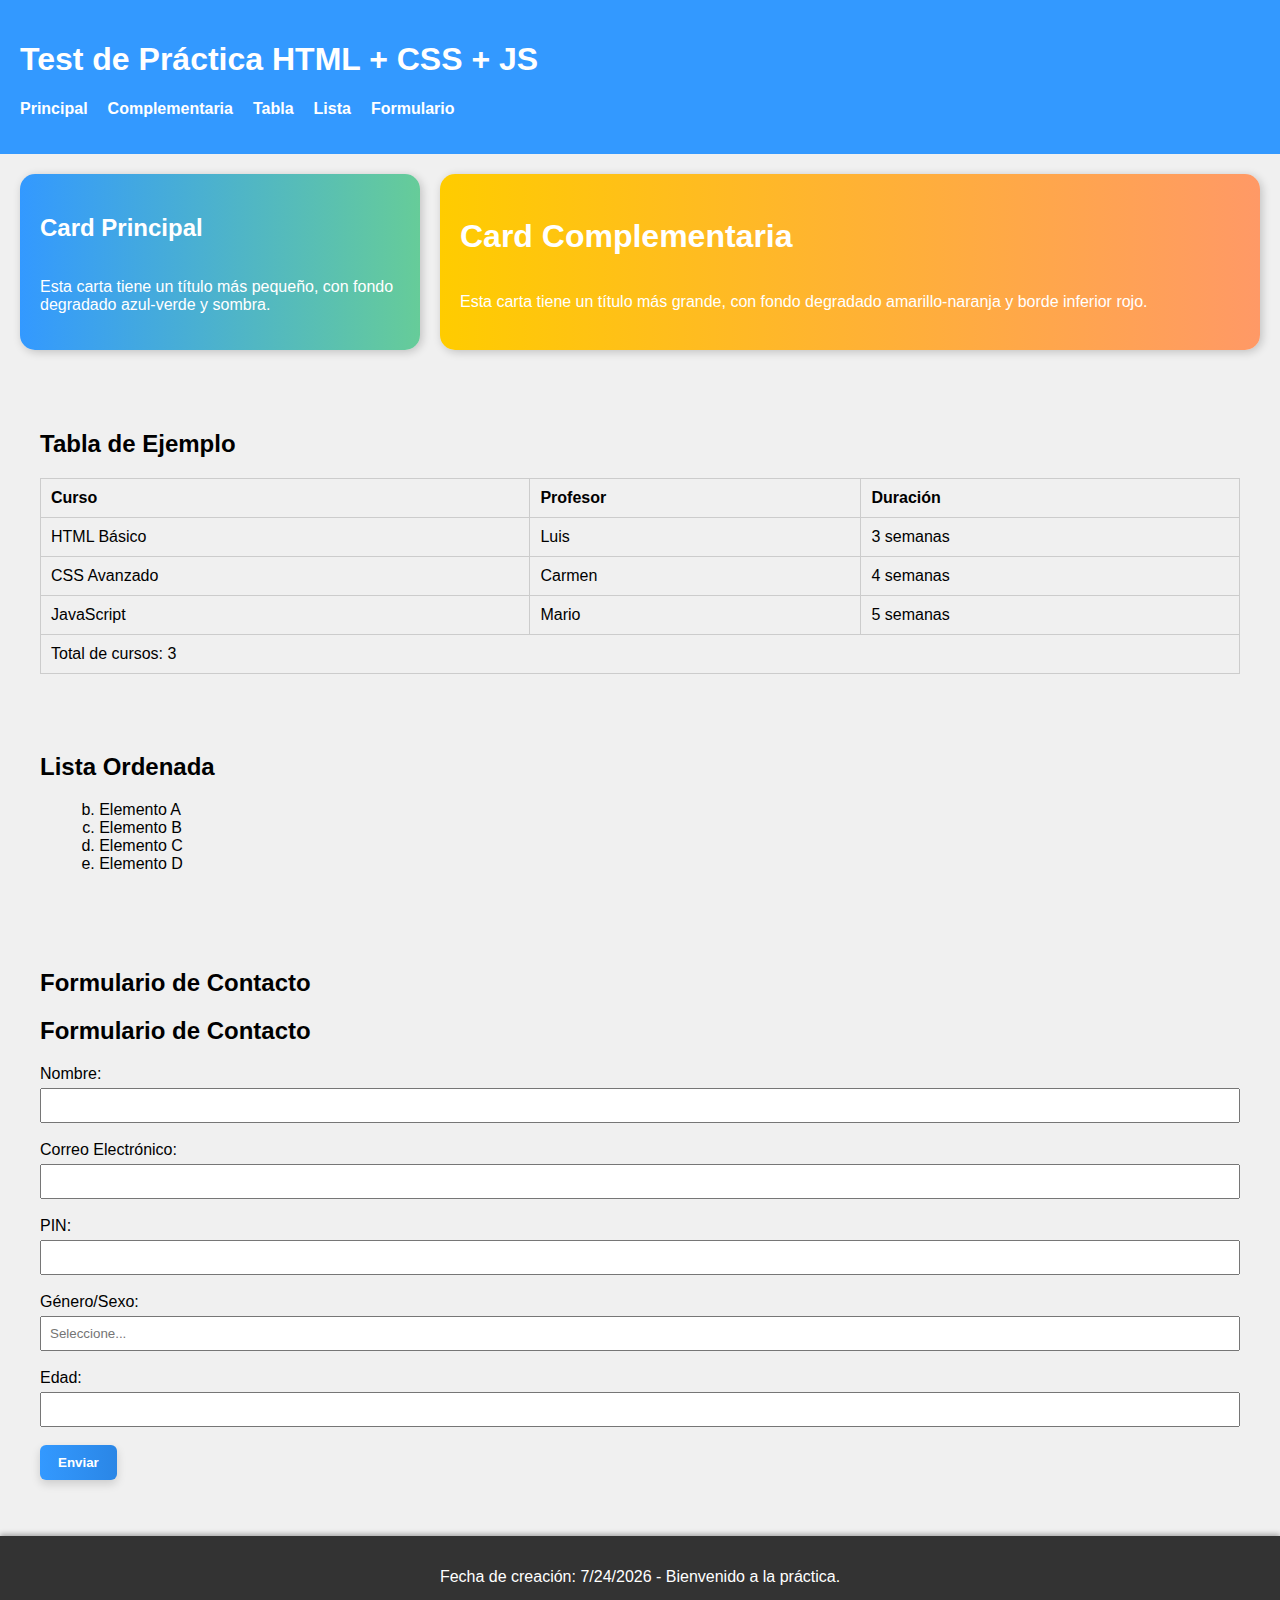
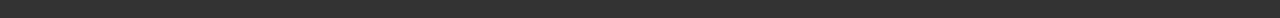
<file: index.html>
<!DOCTYPE html>
<html lang="es">
<head>
  <meta charset="UTF-8">
  <meta name="viewport" content="width=device-width, initial-scale=1.0">
  <title>Test de Práctica HTML + CSS + JS</title>
  <link rel="stylesheet" href="styles.css">
</head>
<body>
  <header>
    <h1>Test de Práctica HTML + CSS + JS</h1>
    <nav>
      <ul>
        <li><a href="#">Principal</a></li>
        <li><a href="#">Complementaria</a></li>
        <li><a href="#">Tabla</a></li>
        <li><a href="#">Lista</a></li>
        <li><a href="#">Formulario</a></li>
      </ul>
    </nav>
  </header>

  <section class="cards">
    <div class="card principal">
      <h2>Card Principal</h2>
      <p>Esta carta tiene un título más pequeño, con fondo degradado azul-verde y sombra.</p>
    </div>
    <div class="card complementaria">
      <h1>Card Complementaria</h1>
      <p>Esta carta tiene un título más grande, con fondo degradado amarillo-naranja y borde inferior rojo.</p>
    </div>
  </section>

  <section class="tabla">
    <h2>Tabla de Ejemplo</h2>
    <table>
      <thead>
        <tr>
          <th>Curso</th>
          <th>Profesor</th>
          <th>Duración</th>
        </tr>
      </thead>
      <tbody>
        <tr><td>HTML Básico</td><td>Luis</td><td>3 semanas</td></tr>
        <tr><td>CSS Avanzado</td><td>Carmen</td><td>4 semanas</td></tr>
        <tr><td>JavaScript</td><td>Mario</td><td>5 semanas</td></tr>
        <tr><td colspan="3">Total de cursos: 3</td></tr>
      </tbody>
    </table>
  </section>

  <section class="lista">
    <h2>Lista Ordenada</h2>
    <ol start="2">
      <li>Elemento A</li>
      <li>Elemento B</li>
      <li>Elemento C</li>
      <li>Elemento D</li>
    </ol>
  </section>

  <section class="formulario">
    <h2>Formulario de Contacto</h2>
     <h2>Formulario de Contacto</h2>
  <form id="the-form">
    <label>Nombre:<br><input type="text" name="name" required></label><br><br>
    <label>Correo Electrónico:<br><input type="email" name="email" required></label><br><br>
    <label>PIN:<br><input type="password" id="pin" required pattern="\d{4}"></label><br><br>
    <label for="gender">Género/Sexo:</label><br>
    <input list="gender-list" id="gender" name="gender" required placeholder="Seleccione...">
    <datalist id="gender-list">
      <option value="Hombre">
      <option value="Mujer">
      <option value="Otro">
      <option value="Prefiero no decirlo">
    </datalist><br><br>
    <label>Edad:<br><input type="number" name="age" min="1" required></label><br><br>
    <button type="submit">Enviar</button>
    <p id="form-message" class="message"></p>
  </form>
  </section>
  <footer>
  <p id="welcome"></p>
  <p id="created-date"></p>
</footer>
    <script src="script.js"></script>

</body>
</html>
</file>
<file: styles.css>
:root {
  /* Paleta de colores usada en el proyecto */
  --page-bg: #f0f0f0;
  --header-bg: #3399ff;
  --header-text: #ffffff;

  --card-principal-start: #3399ff;
  --card-principal-end: #66cc99;
  --card-principal-text: #ffffff;

  --card-complementaria-start: #ffcc00;
  --card-complementaria-end: #ff9966;
  --card-complementaria-text: #ffffff;

  --accent-red: #ff0000;
  --table-border: #cccccc;
  --shadow: 2px 2px 10px rgba(0,0,0,0.2);

  /* Variables para botones */
  --btn-bg: #3399ff; /* color base del botón */
  --btn-bg-end: #2a86e6; /* color secundario para degradado */
  --btn-text: #ffffff;
  --btn-shadow: 0 4px 10px rgba(0,0,0,0.15);
}


 body {
  font-family: Arial, sans-serif;
  margin: 0;
  padding: 0;
  background-color: var(--page-bg);
}
header {
  background-color: var(--header-bg);
  color: var(--header-text);
  padding: 20px;
  text-align: left;
}

nav ul {
  list-style: none;
  padding: 0;
  display: flex;
  justify-content: left;
  gap: 20px;
}

nav a {
  color: var(--header-text);
  text-decoration: none;
  font-weight: bold;
}

.cards {
  display: flex;
  flex-direction: row;
  justify-content: center;
  align-items: stretch;
  gap: 20px;
  padding: 20px;
  flex-wrap: nowrap; /* evita que se apilen */
}



.card {
  padding: 20px;
  border-radius: 15px;
  box-shadow: var(--shadow);
  color: #fff;
  display: flex;
  flex-direction: column;
  justify-content: center;
}

/* Card Principal: más estrecha */
.card.principal {
  background: linear-gradient(to right, var(--card-principal-start), var(--card-principal-end));
  width: 30%;
  min-width: 280px;
}

/* Card Complementaria: más ancha */
.card.complementaria {
  background: linear-gradient(to right, var(--card-complementaria-start), var(--card-complementaria-end));
  width: 65%;
  min-width: 400px;
}


.message {
  font-weight: bold;
  margin-top: 10px;
}

.message.success {
  color: green;
}

.message.error {
  color: red;
}

footer {
  background-color: #333;
  color: white;
  text-align: center;
  font-family: monospace;
  padding: 15px 0;
  box-shadow: 0 -2px 5px rgba(0,0,0,0.3);
}

/* Responsive: en pantallas pequeñas apilar las cards */
@media screen and (max-width: 1050px) {
  body{
    flex-wrap: wrap;
  }
  nav ul {
  list-style: none;
  padding: 0;
  display: flex;
  justify-content: left;
 /* gap: 20px;*/
  
}
  nav ul{ 
    flex-direction: row;
    justify-content: left;
    font-size: 13px;
    
  }
 .cards {
    flex-direction: column;
    align-items: center;
    gap: 20px;
  }

  .card.principal,
  .card.complementaria {
    width: 90%;
    max-width: 500px;
    min-width: unset;
    flex: none;
  }

  .card {
    width: 30%;
    margin-bottom: 20px;
  }

  table, th, td {
    font-size: 14px;
  }

  ol {
    padding-left: 20px;
    font-size: 14px;
  }

  footer {
    font-size: 14px;
    padding: 10px 0;
  }
}


.tabla, .lista, .formulario {
  padding: 20px;
  background-color: var(--page-bg);
  margin: 20px;
  border-radius: 10px;
}

/* Usar letras (a, b, c) para las listas ordenadas dentro de la sección .lista */
.lista ol {
  list-style-type: lower-alpha;
  margin-left: 1.2em;
}

table {
  width: 100%;
  border-collapse: collapse;
}

th, td {
  border: 1px solid var(--table-border);
  padding: 10px;
  text-align: left;
}

form input, form textarea, form select {
  width: 100%;
  padding: 8px;
  margin-top: 5px;
  box-sizing: border-box;
}

/* Make select appearance consistent across browsers */
form select {
  appearance: none;
  -webkit-appearance: none;
  -moz-appearance: none;
  background-color: #fff;
  background-image: linear-gradient(45deg, transparent 50%, #666 50%), linear-gradient(135deg, #666 50%, transparent 50%);
  background-position: calc(100% - 18px) calc(1.1em + 2px), calc(100% - 13px) calc(1.1em + 2px);
  background-size: 6px 6px, 6px 6px;
  background-repeat: no-repeat;
  padding-right: 36px; /* space for the custom arrow */
}

/* Estilo para el botón de envío */
.formulario button,
form button[type="submit"] {
  background: linear-gradient(90deg, var(--btn-bg), var(--btn-bg-end));
  color: var(--btn-text);
  border: none;
  padding: 10px 18px;
  border-radius: 6px;
  cursor: pointer;
  font-weight: 700;
  box-shadow: var(--btn-shadow);
  transition: transform .12s ease, box-shadow .12s ease, opacity .12s ease;
}

.formulario button:hover,
form button[type="submit"]:hover {
  transform: translateY(-2px);
  box-shadow: 0 8px 18px rgba(0,0,0,0.18);
  opacity: 0.96;
}

.formulario button:active,
form button[type="submit"]:active {
  transform: translateY(0);
  box-shadow: 0 4px 10px rgba(0,0,0,0.12);
}

.formulario button:focus,
form button[type="submit"]:focus {
  outline: 3px solid rgba(51,153,255,0.22);
  outline-offset: 2px;
}

/* Aplicar la fuente Faculta MF Black al footer */
footer {
  font-family: sans-serif;
  padding: 16px 20px;
  text-align: center;
}
</file>
